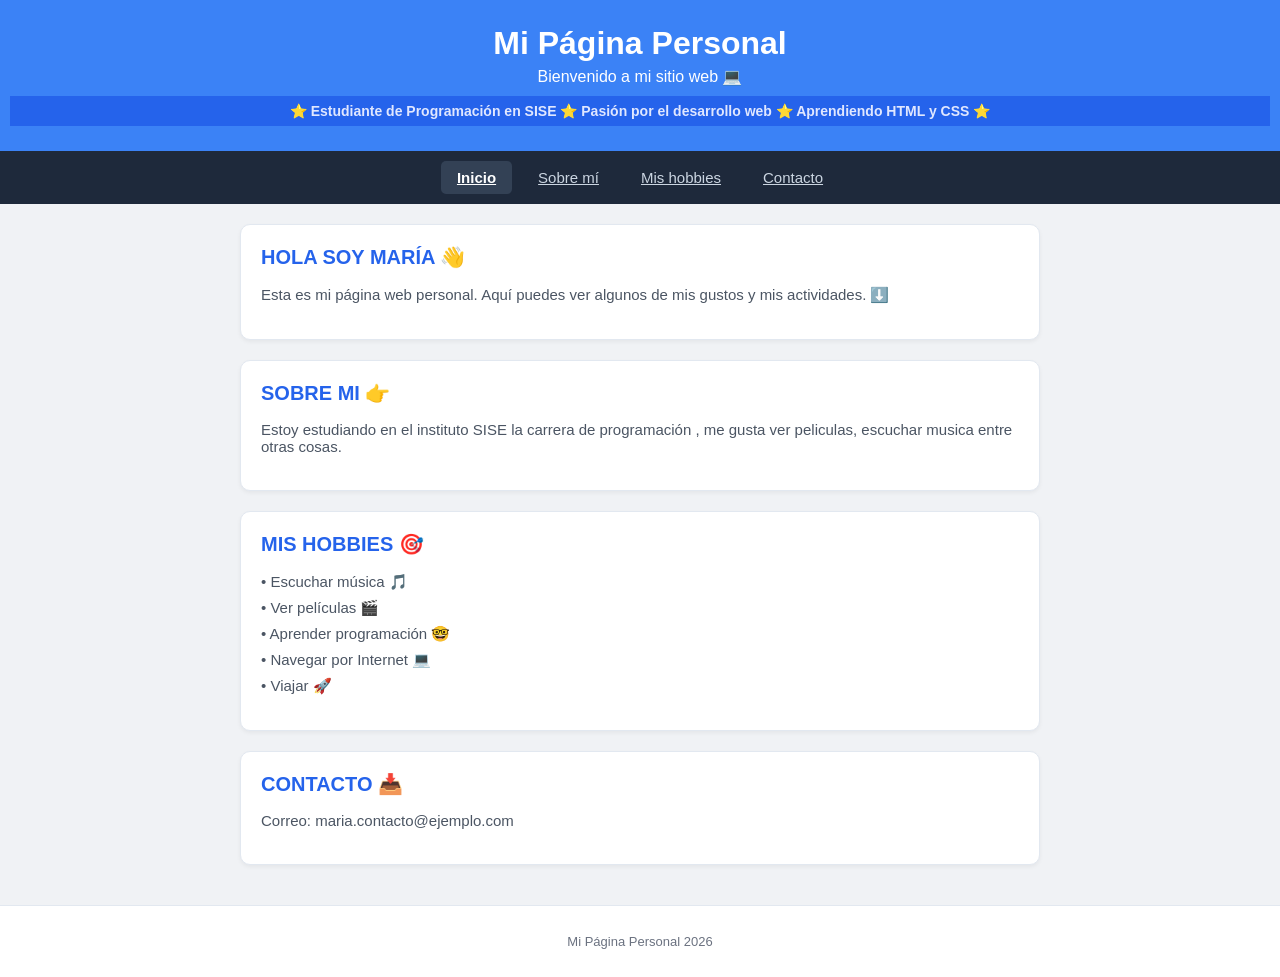
<file: index.html>
<!DOCTYPE html>
<html lang="es">
<head>
    <meta charset="UTF-8">
    <meta name="viewport" content="width=device-width, initial-scale=1.0">
    <title>Inicio - Mi Página Personal</title>
    <link rel="stylesheet" href="estilos.css">
</head>
<body>

    <header class="header-principal">
        <h1>Mi Página Personal</h1>
        <p>Bienvenido a mi sitio web 💻</p>
        <div class="contenedor-marquee">
            <span class="texto-movimiento">⭐ Estudiante de Programación en SISE ⭐ Pasión por el desarrollo web ⭐ Aprendiendo HTML y CSS ⭐</span>
        </div>
    </header>

    <nav class="barra-navegacion">
        <div class="menu-links">
            <a href="index.html" class="nav-btn activo">Inicio</a>
            <a href="sobremi.html" class="nav-btn">Sobre mí</a>
            <a href="hobbies.html" class="nav-btn">Mis hobbies</a>
            <a href="contacto.html" class="nav-btn">Contacto</a>
        </div>
    </nav>

    <main class="contenedor-principal">
        <div class="tarjeta">
            <h2>HOLA SOY MARÍA 👋</h2>
            <p>Esta es mi página web personal. Aquí puedes ver algunos de mis gustos y mis actividades. ⬇️</p>
        </div>

        <div class="tarjeta">
            <h2>SOBRE MI 👉</h2>
            <p>Estoy estudiando en el instituto SISE la carrera de programación , me gusta ver peliculas, escuchar musica entre otras cosas.</p>
        </div>

        <div class="tarjeta">
            <h2>MIS HOBBIES 🎯</h2>
            <ul class="lista-hobbies">
                <li>• Escuchar música 🎵</li>
                <li>• Ver películas 🎬</li>
                <li>• Aprender programación 🤓</li>
                <li>• Navegar por Internet 💻</li>
                <li>• Viajar 🚀</li>
            </ul>
        </div>

        <div class="tarjeta">
            <h2>CONTACTO 📥</h2>
            <p>Correo: maria.contacto@ejemplo.com</p>
        </div>
    </main>

    <footer class="pie-pagina">
        <p>Mi Página Personal 2026</p>
    </footer>

</body>
</html>
</file>
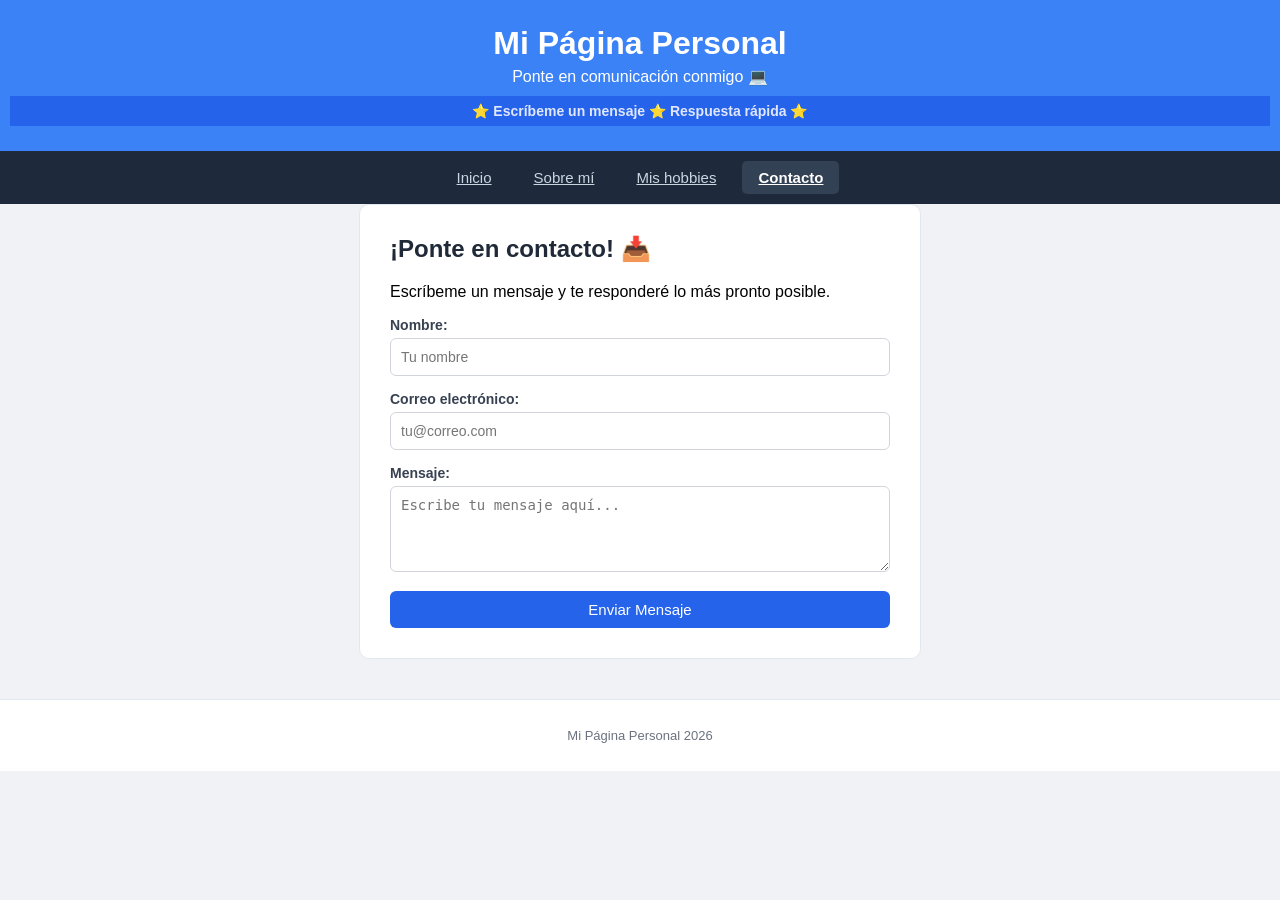
<file: contacto.html>
<!DOCTYPE html>
<html lang="es">
<head>
    <meta charset="UTF-8">
    <meta name="viewport" content="width=device-width, initial-scale=1.0">
    <title>Contacto - Mi Página Personal</title>
    <link rel="stylesheet" href="estilos3.css">
</head>
<body>
    <header class="header-principal">
        <h1>Mi Página Personal</h1>
        <p>Ponte en comunicación conmigo 💻</p>
        <div class="contenedor-marquee">
            <span class="texto-movimiento">⭐ Escríbeme un mensaje ⭐ Respuesta rápida ⭐</span>
        </div>
    </header>

    <nav class="barra-navegacion">
        <div class="menu-links">
            <a href="index.html" class="nav-btn">Inicio</a>
            <a href="sobremi.html" class="nav-btn">Sobre mí</a>
            <a href="hobbies.html" class="nav-btn">Mis hobbies</a>
            <a href="contacto.html" class="nav-btn activo">Contacto</a>
        </div>
    </nav>

    <main class="contenedor-principal">
        <div class="tarjeta-contacto">
            <h2>¡Ponte en contacto! 📥</h2>
            <p>Escríbeme un mensaje y te responderé lo más pronto posible.</p>
            
            <form onsubmit="event.preventDefault(); alert('¡Mensaje enviado con éxito!'); event.target.reset();">
                <div class="campo-form">
                    <label>Nombre:</label>
                    <input type="text" placeholder="Tu nombre" required>
                </div>
                <div class="campo-form">
                    <label>Correo electrónico:</label>
                    <input type="email" placeholder="tu@correo.com" required>
                </div>
                <div class="campo-form">
                    <label>Mensaje:</label>
                    <textarea rows="4" placeholder="Escribe tu mensaje aquí..." required></textarea>
                </div>
                <button type="submit" class="btn-enviar">Enviar Mensaje</button>
            </form>
        </div>
    </main>

    <footer class="pie-pagina">
        <p>Mi Página Personal 2026</p>
    </footer>
</body>
</html>
</file>
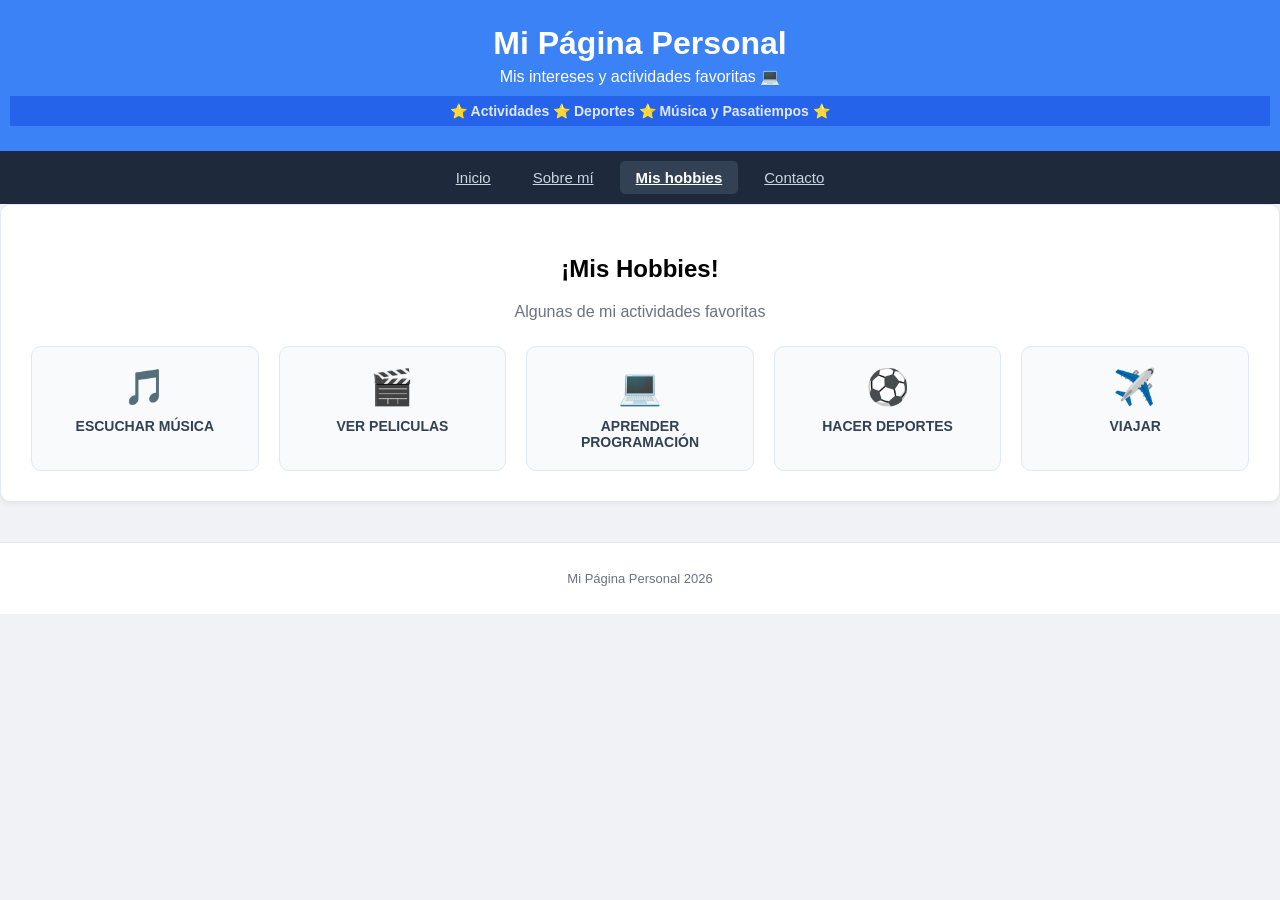
<file: hobbies.html>
<!DOCTYPE html>
<html lang="es">
<head>
    <meta charset="UTF-8">
    <meta name="viewport" content="width=device-width, initial-scale=1.0">
    <title>Mis Hobbies - Mi Página Personal</title>
    <link rel="stylesheet" href="estilos2.css">
</head>
<body>
    <header class="header-principal">
        <h1>Mi Página Personal</h1>
        <p>Mis intereses y actividades favoritas 💻</p>
        <div class="contenedor-marquee">
            <span class="texto-movimiento">⭐ Actividades ⭐ Deportes ⭐ Música y Pasatiempos ⭐</span>
        </div>
    </header>

    <nav class="barra-navegacion">
        <div class="menu-links">
            <a href="index.html" class="nav-btn">Inicio</a>
            <a href="sobremi.html" class="nav-btn">Sobre mí</a>
            <a href="hobbies.html" class="nav-btn activo">Mis hobbies</a>
            <a href="contacto.html" class="nav-btn">Contacto</a>
        </div>
    </nav>

    <main class="contenedor-principal">
        <div class="tarjeta-hobbies">
            <h2>¡Mis Hobbies!</h2>
            <p class="subtitulo">Algunas de mi actividades favoritas</p>
            <div class="grid-hobbies">
                <div class="mini-tarjeta"><span class="icono">🎵</span><h3>ESCUCHAR MÚSICA</h3></div>
                <div class="mini-tarjeta"><span class="icono">🎬</span><h3>VER PELICULAS</h3></div>
                <div class="mini-tarjeta"><span class="icono">💻</span><h3>APRENDER PROGRAMACIÓN</h3></div>
                <div class="mini-tarjeta"><span class="icono">⚽</span><h3>HACER DEPORTES</h3></div>
                <div class="mini-tarjeta"><span class="icono">✈️</span><h3>VIAJAR</h3></div>
            </div>
        </div>
    </main>

    <footer class="pie-pagina">
        <p>Mi Página Personal 2026</p>
    </footer>
</body>
</html>
</file>
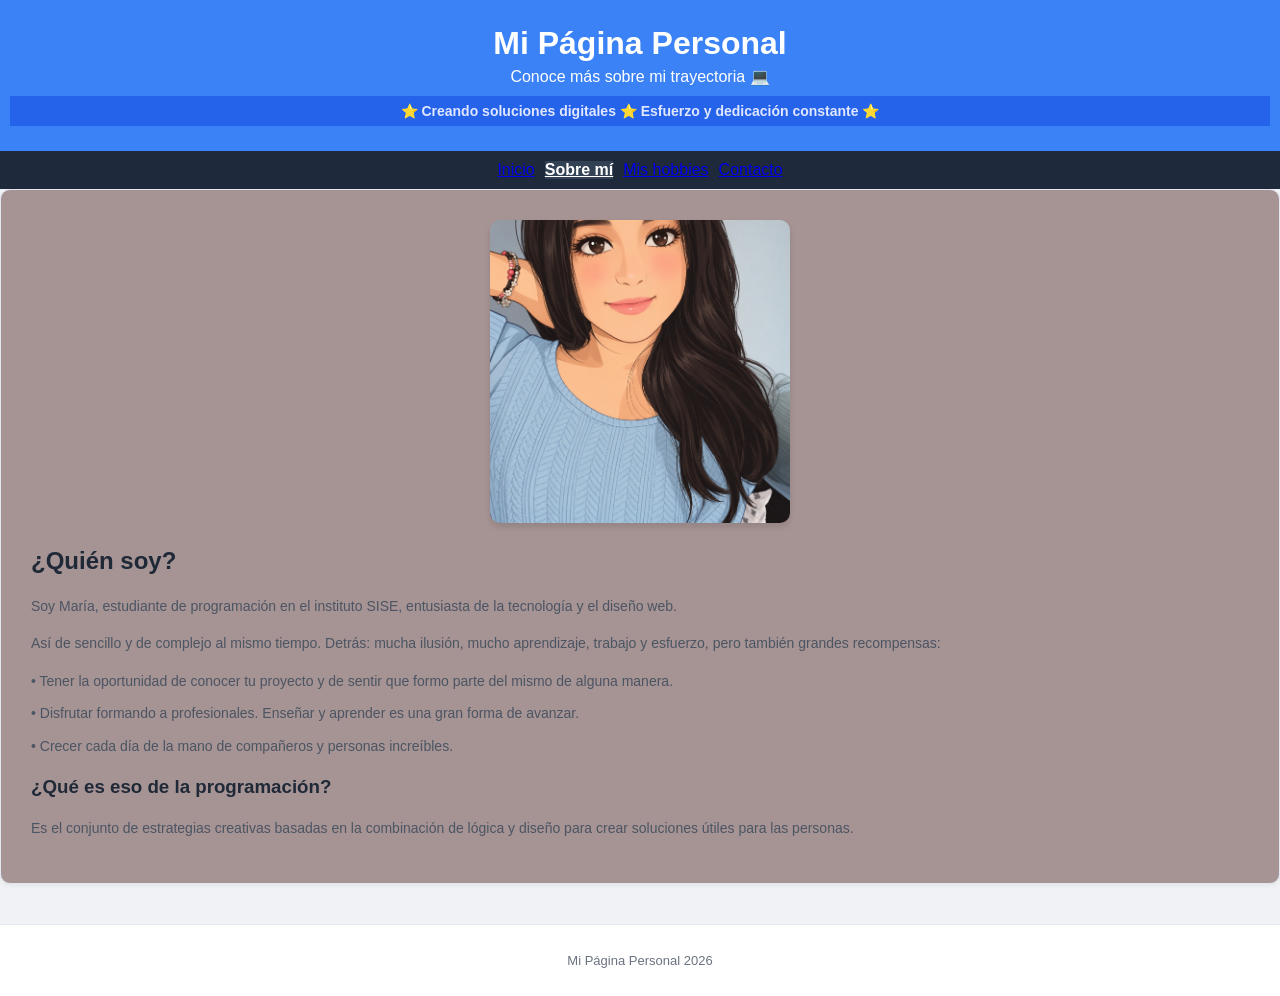
<file: sobremi.html>
<!DOCTYPE html>
<html lang="es">
<head>
    <meta charset="UTF-8">
    <meta name="viewport" content="width=device-width, initial-scale=1.0">
    <title>Sobre Mí - Mi Página Personal</title>
    <link rel="stylesheet" href="estilos1.css">
</head>
<body>

    <header class="header-principal">
        <h1>Mi Página Personal</h1>
        <p>Conoce más sobre mi trayectoria 💻</p>
        <div class="contenedor-marquee">
            <span class="texto-movimiento">⭐ Creando soluciones digitales ⭐ Esfuerzo y dedicación constante ⭐</span>
        </div>
    </header>

    <nav class="barra-navegacion">
        <div class="menu-links">
            <a href="index.html" class="nav-btn">Inicio</a>
            <a href="sobremi.html" class="nav-btn activo">Sobre mí</a>
            <a href="hobbies.html" class="nav-btn">Mis hobbies</a>
            <a href="contacto.html" class="nav-btn">Contacto</a>
        </div>
    </nav>

    <main class="contenedor-principal">
        <div class="tarjeta-grande">
            <div class="grid-sobre-mi">
                <div class="columna-imagen">
                    <div class="caja-foto">
                        <img src="fotoper.png" alt="Foto de perfil">
                    </div>
                </div>
                <div class="columna-texto">
                    <h2>¿Quién soy?</h2>
                    <p>Soy María, estudiante de programación en el instituto SISE, entusiasta de la tecnología y el diseño web.</p>
                    <p>Así de sencillo y de complejo al mismo tiempo. Detrás: mucha ilusión, mucho aprendizaje, trabajo y esfuerzo, pero también grandes recompensas:</p>
                    <ul>
                        <li>• Tener la oportunidad de conocer tu proyecto y de sentir que formo parte del mismo de alguna manera.</li>
                        <li>• Disfrutar formando a profesionales. Enseñar y aprender es una gran forma de avanzar.</li>
                        <li>• Crecer cada día de la mano de compañeros y personas increíbles.</li>
                    </ul>
                    <h3>¿Qué es eso de la programación?</h3>
                    <p>Es el conjunto de estrategias creativas basadas en la combinación de lógica y diseño para crear soluciones útiles para las personas.</p>
                </div>
            </div>
        </div>
    </main>

    <footer class="pie-pagina">
        <p>Mi Página Personal 2026</p>
    </footer>

</body>
</html>
</file>
<file: estilos.css>
body {
    font-family: Arial, sans-serif;
    background-color: #f0f2f5;
    margin: 0;
    padding: 0;
}


.header-principal {
    background-color: #3b82f6;
    color: white;
    text-align: center;
    padding: 25px 10px;
}

.header-principal h1 {
    margin: 0;
    font-size: 32px;
}

.header-principal p {
    margin: 5px 0 10px 0;
    font-size: 16px;
}

/* Animación de palabras en movimiento (Marquee sencillo) */
.contenedor-marquee {
    overflow: hidden;
    white-space: nowrap;
    background-color: #2563eb;
    padding: 6px 0;
    margin-top: 10px;
}

.texto-movimiento {
    display: inline-block;
    animation: desplazar 15s linear infinite;
    font-size: 14px;
    font-weight: bold;
    color: #e0e7ff;
}

@keyframes desplazar {
    0% { transform: translateX(100%); }
    100% { transform: translateX(-100%); }
}

/* Barra de Navegación */
.barra-navegacion {
    background-color: #1e293b;
    padding: 10px;
    text-align: center;
}

.menu-links {
    display: inline-flex;
    gap: 10px;
}

.nav-btn {
    background-color: transparent;
    color: #cbd5e1;
    border: none;
    padding: 8px 16px;
    font-size: 15px;
    cursor: pointer;
    border-radius: 5px;
    transition: 0.3s;
}

.nav-btn:hover {
    background-color: #334155;
    color: white;
}

.nav-btn.activo {
    background-color: #334155;
    color: white;
    font-weight: bold;
}


.contenedor-principal {
    max-width: 800px;
    margin: 20px auto;
    padding: 0 15px;
    min-height: 400px;
}


.tarjeta {
    background-color: white;
    border: 1px solid #e2e8f0;
    border-radius: 10px;
    padding: 20px;
    margin-bottom: 20px;
    box-shadow: 0 2px 4px rgba(0,0,0,0.05);
}

.tarjeta h2 {
    color: #2563eb;
    margin-top: 0;
    font-size: 20px;
}

.tarjeta p, .lista-hobbies {
    color: #4b5563;
    font-size: 15px;
}

.lista-hobbies {
    list-style: none;
    padding: 0;
}

.lista-hobbies li {
    margin-bottom: 8px;
}

/* Clases utilitarias */
.oculto {
    display: none;
}

.tarjeta-grande {
    background-color: white;
    border: 1px solid #e2e8f0;
    border-radius: 10px;
    padding: 30px;
    box-shadow: 0 2px 4px rgba(0,0,0,0.05);
}

.grid-sobre-mi {
    display: flex;
    flex-wrap: wrap;
    gap: 30px;
    align-items: center;
}

.columna-imagen {
    flex: 1;
    min-width: 250px;
    text-align: center;
}

.caja-foto img {
    width: 100%;
    max-width: 300px;
    border-radius: 10px;
    box-shadow: 0 4px 6px rgba(0,0,0,0.1);
}

.columna-texto {
    flex: 1.5;
    min-width: 280px;
}

.columna-texto h2, .columna-texto h3 {
    color: #1f2937;
}

.columna-texto p, .columna-texto li {
    color: #4b5563;
    font-size: 14px;
    line-height: 1.6;
}

.columna-texto ul {
    padding-left: 0;
    list-style: none;
}

.columna-texto li {
    margin-bottom: 10px;
}
.text-center {
    text-align: center;
}

.subtitulo {
    color: #6b7280;
    margin-bottom: 25px;
}

.grid-hobbies {
    display: grid;
    grid-template-columns: repeat(auto-fit, minmax(200px, 1fr));
    gap: 20px;
}

.mini-tarjeta {
    background-color: #f8fafc;
    border: 1px solid #e2e8f0;
    border-radius: 10px;
    padding: 20px;
    text-align: center;
    transition: 0.2s;
}

.mini-tarjeta:hover {
    background-color: #f1f5f9;
    transform: translateY(-3px);
}

.mini-tarjeta .icono {
    font-size: 35px;
    display: block;
    margin-bottom: 10px;
}

.mini-tarjeta h3 {
    font-size: 14px;
    color: #334155;
    margin: 0;
}


.tarjeta-contacto {
    background-color: white;
    border: 1px solid #e2e8f0;
    border-radius: 10px;
    padding: 30px;
    max-width: 500px;
    margin: 0 auto;
}

.tarjeta-contacto h2 {
    color: #1f2937;
    margin-top: 0;
}

.campo-form {
    margin-bottom: 15px;
    text-align: left;
}

.campo-form label {
    display: block;
    margin-bottom: 5px;
    font-size: 14px;
    color: #374151;
    font-weight: bold;
}

.campo-form input, .campo-form textarea {
    width: 100%;
    padding: 10px;
    border: 1px solid #d1d5db;
    border-radius: 6px;
    box-sizing: border-box;
    font-size: 14px;
}

.btn-enviar {
    background-color: #2563eb;
    color: white;
    border: none;
    padding: 10px 20px;
    width: 100%;
    border-radius: 6px;
    font-size: 15px;
    cursor: pointer;
}

.btn-enviar:hover {
    background-color: #1d4ed8;
}

.texto-exito {
    color: #16a34a;
    font-weight: bold;
    margin-top: 15px;
    text-align: center;
}


.pie-pagina {
    text-align: center;
    padding: 15px;
    color: #6b7280;
    font-size: 13px;
    background-color: white;
    border-top: 1px solid #e2e8f0;
    margin-top: 40px;
}
</file>
<file: estilos3.css>
body {
    font-family: Arial, sans-serif;
    background-color: #f0f2f5;
    margin: 0;
    padding: 0;
}

.header-principal {
    background-color: #3b82f6;
    color: white;
    text-align: center;
    padding: 25px 10px;
}   

.header-principal h1 {
    margin: 0;
    font-size: 32px;
}

.header-principal p {
    margin: 5px 0 10px 0;
    font-size: 16px;
}

.contenedor-marquee {
    overflow: hidden;
    white-space: nowrap;
    background-color: #2563eb;
    padding: 6px 0;
    margin-top: 10px;
}

.texto-movimiento {
    display: inline-block;
    animation: desplazar 15s linear infinite;
    font-size: 14px;
    font-weight: bold;
    color: #e0e7ff;
}

@keyframes desplazar {
    0% { transform: translateX(100%); }
    100% { transform: translateX(-100%); }
}

/* Barra de Navegación */
.barra-navegacion {
    background-color: #1e293b;
    padding: 10px;
    text-align: center;
}

.menu-links {
    display: inline-flex;
    gap: 10px;
}

.nav-btn {
    background-color: transparent;
    color: #cbd5e1;
    border: none;
    padding: 8px 16px;
    font-size: 15px;
    cursor: pointer;
    border-radius: 5px;
    transition: 0.3s;
}

.nav-btn:hover {
    background-color: #334155;
    color: white;
}

.nav-btn.activo {
    background-color: #334155;
    color: white;
    font-weight: bold;
}
.tarjeta-contacto {
    background-color: white;
    border: 1px solid #e2e8f0;
    border-radius: 10px;
    padding: 30px;
    max-width: 500px;
    margin: 0 auto;
}

.tarjeta-contacto h2 {
    color: #1f2937;
    margin-top: 0;
}

.campo-form {
    margin-bottom: 15px;
    text-align: left;
}

.campo-form label {
    display: block;
    margin-bottom: 5px;
    font-size: 14px;
    color: #374151;
    font-weight: bold;
}

.campo-form input, .campo-form textarea {
    width: 100%;
    padding: 10px;
    border: 1px solid #d1d5db;
    border-radius: 6px;
    box-sizing: border-box;
    font-size: 14px;
}

.btn-enviar {
    background-color: #2563eb;
    color: white;
    border: none;
    padding: 10px 20px;
    width: 100%;
    border-radius: 6px;
    font-size: 15px;
    cursor: pointer;
}

.btn-enviar:hover {
    background-color: #1d4ed8;
}
.pie-pagina {
    text-align: center;
    padding: 15px;
    color: #6b7280;
    font-size: 13px;
    background-color: white;
    border-top: 1px solid #e2e8f0;
    margin-top: 40px;
}
</file>
<file: estilos2.css>
body {
    font-family: Arial, sans-serif;
    background-color: #f0f2f5;
    margin: 0;
    padding: 0;
}

.header-principal {
    background-color: #3b82f6;
    color: white;
    text-align: center;
    padding: 25px 10px;
}

.header-principal h1 {
    margin: 0;
    font-size: 32px;
}

.header-principal p {
    margin: 5px 0 10px 0;
    font-size: 16px;
}


.contenedor-marquee {
    overflow: hidden;
    white-space: nowrap;
    background-color: #2563eb;
    padding: 6px 0;
    margin-top: 10px;
}

.texto-movimiento {
    display: inline-block;
    animation: desplazar 15s linear infinite;
    font-size: 14px;
    font-weight: bold;
    color: #e0e7ff;
}

@keyframes desplazar {
    0% { transform: translateX(100%); }
    100% { transform: translateX(-100%); }
}

/* Barra de Navegación */
.barra-navegacion {
    background-color: #1e293b;
    padding: 10px;
    text-align: center;
}

.menu-links {
    display: inline-flex;
    gap: 10px;
}

.nav-btn {
    background-color: transparent;
    color: #cbd5e1;
    border: none;
    padding: 8px 16px;
    font-size: 15px;
    cursor: pointer;
    border-radius: 5px;
    transition: 0.3s;
}

.nav-btn:hover {
    background-color: #334155;
    color: white;
}

.nav-btn.activo {
    background-color: #334155;
    color: white;
    font-weight: bold;
}
.tarjeta-hobbies {
    background-color: white;
    border: 1px solid #e2e8f0;
    border-radius: 10px;
    padding: 30px;
    box-shadow: 0 2px 4px rgba(0,0,0,0.05);
    text-align: center;
}

.subtitulo {
    color: #6b7280;
    margin-bottom: 25px;
}

.grid-hobbies {
    display: grid;
    grid-template-columns: repeat(auto-fit, minmax(200px, 1fr));
    gap: 20px;
}

.mini-tarjeta {
    background-color: #f8fafc;
    border: 1px solid #e2e8f0;
    border-radius: 10px;
    padding: 20px;
    text-align: center;
    transition: 0.2s;
}

.mini-tarjeta:hover {
    background-color: #f1f5f9;
    transform: translateY(-3px);
}

.mini-tarjeta .icono {
    font-size: 35px;
    display: block;
    margin-bottom: 10px;
}

.mini-tarjeta h3 {
    font-size: 14px;
    color: #334155;
    margin: 0;
}
.pie-pagina {
    text-align: center;
    padding: 15px;
    color: #6b7280;
    font-size: 13px;
    background-color: white;
    border-top: 1px solid #e2e8f0;
    margin-top: 40px;
}
</file>
<file: estilos1.css>
body {
    font-family: Arial, sans-serif;
    background-color: #f0f2f5;
    margin: 0;
    padding: 0;
}

.tarjeta-grande {
    background-color: rgb(166, 147, 147);
    border: 1px solid #e2e8f0;
    border-radius: 10px;
    padding: 30px;
    box-shadow: 0 2px 4px rgba(0,0,0,0.05);
}
.header-principal {
    background-color: #3b82f6;
    color: white;
    text-align: center;
    padding: 25px 10px;
}

.header-principal h1 {
    margin: 0;
    font-size: 32px;
}

.header-principal p {
    margin: 5px 0 10px 0;
    font-size: 16px;
}


.contenedor-marquee {
    overflow: hidden;
    white-space: nowrap;
    background-color: #2563eb;
    padding: 6px 0;
    margin-top: 10px;
}

.texto-movimiento {
    display: inline-block;
    animation: desplazar 15s linear infinite;
    font-size: 14px;
    font-weight: bold;
    color: #e0e7ff;
}

@keyframes desplazar {
    0% { transform: translateX(100%); }
    100% { transform: translateX(-100%); }
}.barra-navegacion {
    background-color: #1e293b;
    padding: 10px;
    text-align: center;
}

.menu-links {
    display: inline-flex;
    gap: 10px;
}
.nav-btn:hover {
    background-color: #334155;
    color: white;
}

.nav-btn.activo {
    background-color: #334155;
    color: white;
    font-weight: bold;
}


.grid-sobremi {
    display: flex;
    flex-wrap: wrap;
    gap: 30px;
    align-items: center;
}

.columna-imagen {
    flex: 1;
    min-width: 250px;
    text-align: center;
}

.caja-foto img {
    width: 100%;
    max-width: 300px;
    border-radius: 10px;
    box-shadow: 0 4px 6px rgba(0,0,0,0.1);
}

.columna-texto {
    flex: 1.5;
    min-width: 280px;
}

.columna-texto h2, .columna-texto h3 {
    color: #1f2937;
}

.columna-texto p, .columna-texto li {
    color: #4b5563;
    font-size: 14px;
    line-height: 1.6;
}

.columna-texto ul {
    padding-left: 0;
    list-style: none;
}

.columna-texto li {
    margin-bottom: 10px;
}
.pie-pagina {
    text-align: center;
    padding: 15px;
    color: #6b7280;
    font-size: 13px;
    background-color: white;
    border-top: 1px solid #e2e8f0;
    margin-top: 40px;
}
</file>
